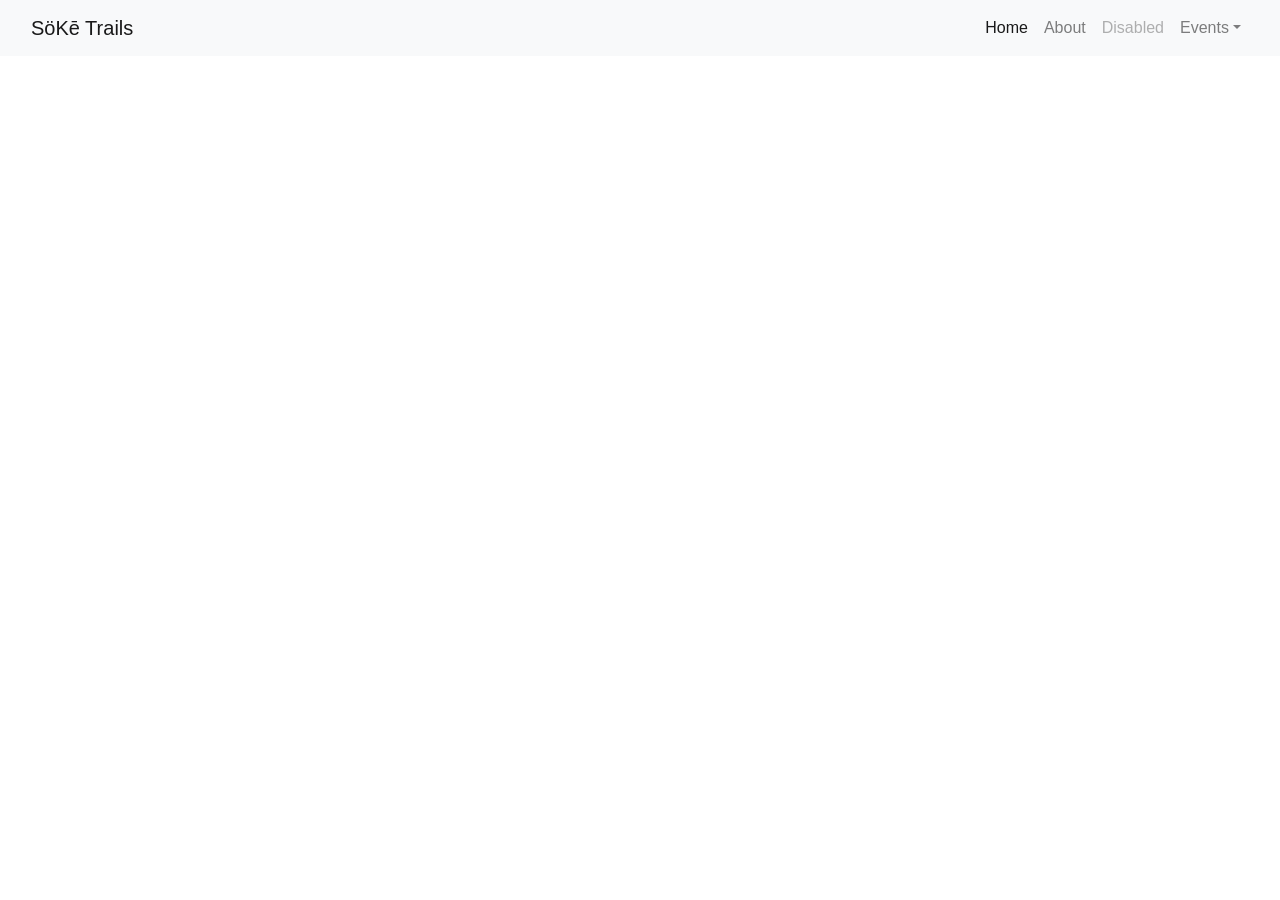
<file: index.html>
<!doctype html>
<html lang="en">
<head>
<link rel="stylesheet" href="css/bootstrap.min.css">
</head>
	
<body>

<div id="navbar"></div>

<script src="js/jquery.slim.min.js"></script>
<script src="js/init.js"</script>
<script>window.jquery</script>
<script src="js/bootstrap.min.js"></script>


</body>
</html>
</file>
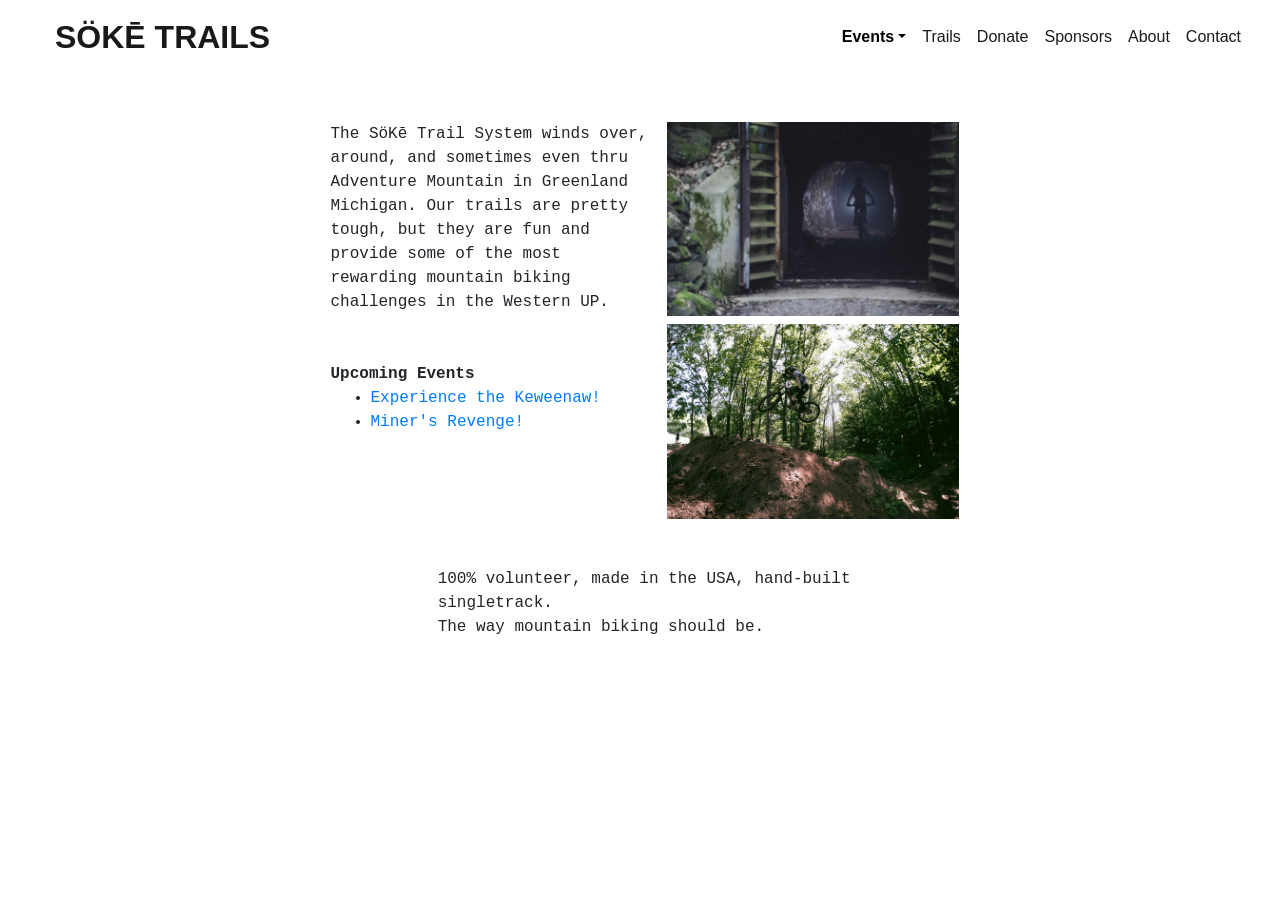
<file: public/index.html>
<!doctype html>
<html lang="en">
<head>
<meta name="viewport" content="width=device-width, initial-scale=1">
<link rel="stylesheet" href="css/bootstrap.min.css">
<link rel="stylesheet" href="css/global.css">
</head>
	
<body>

<div id="navbar"></div>

<div class="row mt-5">
  <div class="main col-sm-3"></div>
  <div class="main col-sm-3">
    <div class="row">
      The S&#246;K&#275; Trail System winds over, around, and sometimes even thru Adventure Mountain in Greenland Michigan. Our trails are pretty tough, but they are fun and 
	  provide some of the most rewarding mountain biking challenges in the Western UP.
	</div>
    <div class="row"></div>
	<div class="row mt-5">
	  <strong>Upcoming Events</strong>
    </div>
    <div class="row">  
      <ul>
        <li><a href="https://soketrails.org/experience_the_keweenaw.html">Experience the Keweenaw!</a></li>
        <li><a href="https://soketrails.org/miners.html">Miner's Revenge!</a></li>
	  </ul>  
    </div>
  </div>
  <div class="main col-sm-3">
    <img class="img-fluid" src="img/_DSC2032.jpg"></img>
    <img class="img-fluid mt-2" src="img/_DSF8044.jpg"></img>
  </div>
  <div class="main col-sm-3"></div>
</div>

<div class="row mt-5">
  <div class="main col-sm-4"></div>
  <div class="main col-sm-4">
    <div class="row">
      100% volunteer, made in the USA, hand-built singletrack.
    </div>
    <div class="row">
      The way mountain biking should be.
    </div>
  </div>
  <div class="main col-sm-4"></div>
</div>

<script src="js/jquery.slim.min.js"></script>
<script src="js/init.js"</script>
<script>window.jquery</script>
<script src="js/bootstrap.min.js"></script>

</body>
</html>
</file>
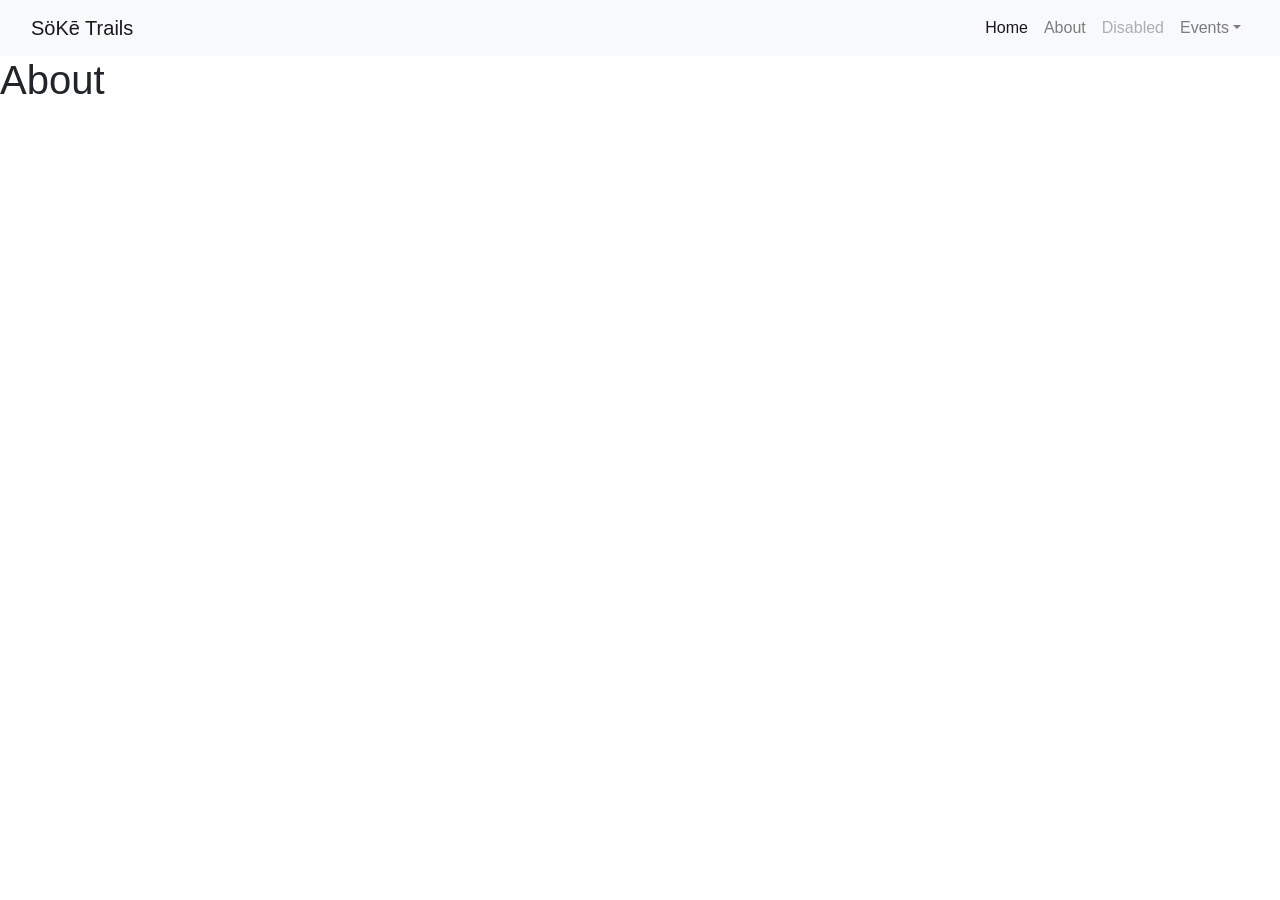
<file: about.html>
<!doctype html>
<html lang="en">
<head>
<link rel="stylesheet" href="css/bootstrap.min.css">
</head>
	
<body>
<div id="navbar"></div>

<div>
<h1>About</h1>
</div>

<script src="js/jquery.slim.min.js"></script>
<script src="js/init.js"</script>
<script>window.jquery</script>
<script src="js/bootstrap.min.js"></script>


</body>
</html>
</file>
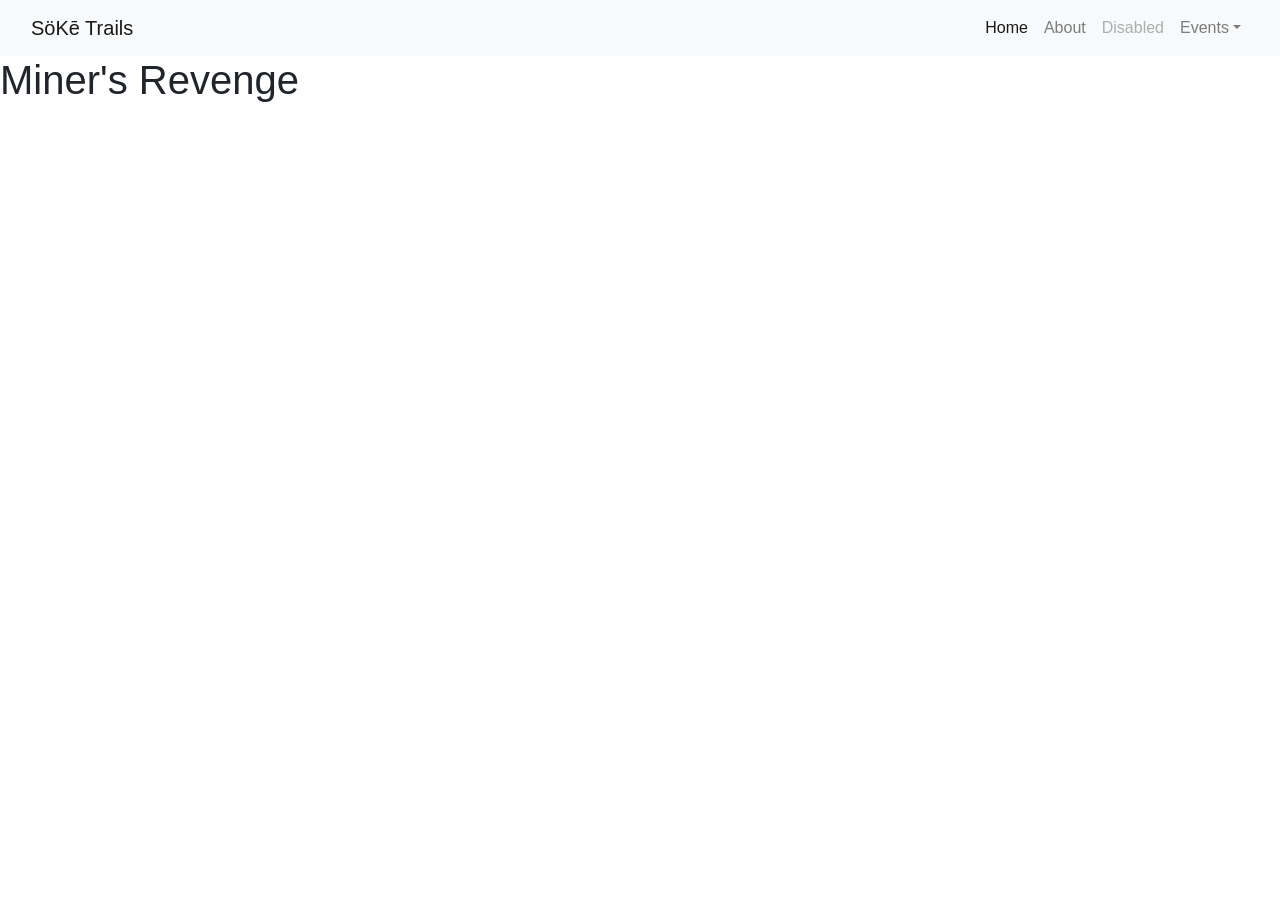
<file: miners_revenge.html>
<!doctype html>
<html lang="en">
<head>
<link rel="stylesheet" href="css/bootstrap.min.css">
</head>
	
<body>
<div id="navbar"></div>

<div>
<h1>Miner's Revenge</h1>
</div>

<script src="js/jquery.slim.min.js"></script>
<script src="js/init.js"</script>
<script>window.jquery</script>
<script src="js/bootstrap.min.js"></script>

</body>
</html>
</file>
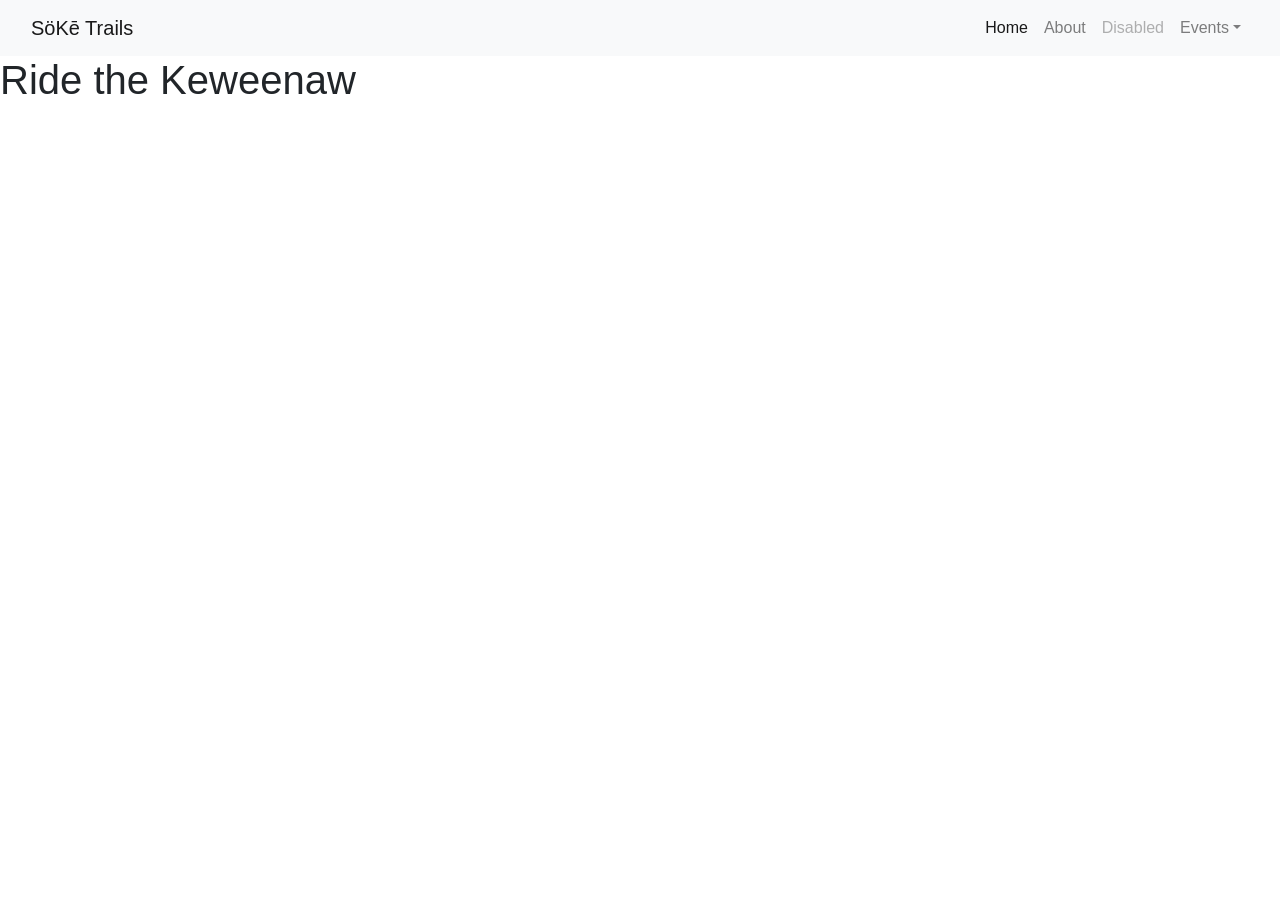
<file: ride_the_keweenaw.html>
<!doctype html>
<html lang="en">
<head>
<link rel="stylesheet" href="css/bootstrap.min.css">
</head>
	
<body>
<div id="navbar"></div>

<div>
<h1>Ride the Keweenaw</h1>
</div>

<script src="js/jquery.slim.min.js"></script>
<script src="js/init.js"</script>
<script>window.jquery</script>
<script src="js/bootstrap.min.js"></script>


</body>
</html>
</file>
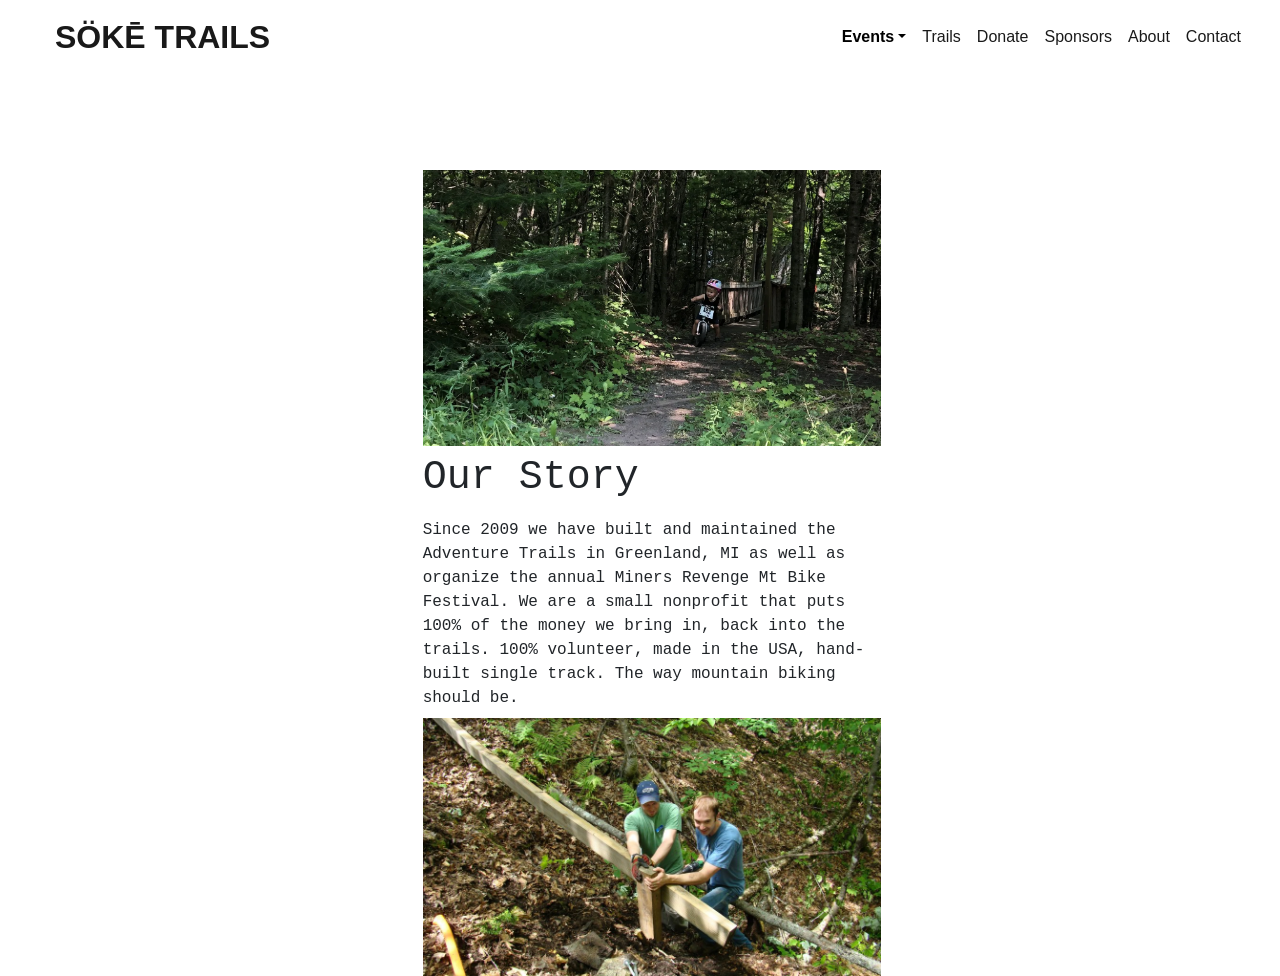
<file: public/about.html>
<!doctype html>
<html lang="en">
<head>
<meta name="viewport" content="width=device-width, initial-scale=1">
<link rel="stylesheet" href="css/bootstrap.min.css">
<link rel="stylesheet" href="css/global.css">
</head>
	
<body>
<div id="navbar"></div>

<div class="row mt-5">
  <div class="main col-sm-4"></div>
  <div class="main col-sm-4">
    <div class="row">
      <div class="row mt-5"> 
          <img class="img-fluid" src="img/euge.webp"></img>                    
      </div>

      <div class="row mt-2"> 
        <h1>Our Story</h1>
      </div>                   

      <div class="row mt-2"> 
        Since 2009 we have built and maintained the Adventure Trails in Greenland, MI as well as
        organize the annual Miners Revenge Mt Bike Festival. We are a small nonprofit that puts 
        100% of the money we bring in, back into the trails. 100% volunteer, made in the USA, 
        hand-built single track. The way mountain biking should be.     
      </div>

      <div class="row mt-2"> 
          <img class="img-fluid" src="img/dorks.jpg"></img>                    
      </div>

    </div>
  </div>
  <div class="main col-sm-4"></div>
</div>

<script src="js/jquery.slim.min.js"></script>
<script src="js/init.js"</script>
<script>window.jquery</script>
<script src="js/bootstrap.min.js"></script>


</body>
</html>
</file>
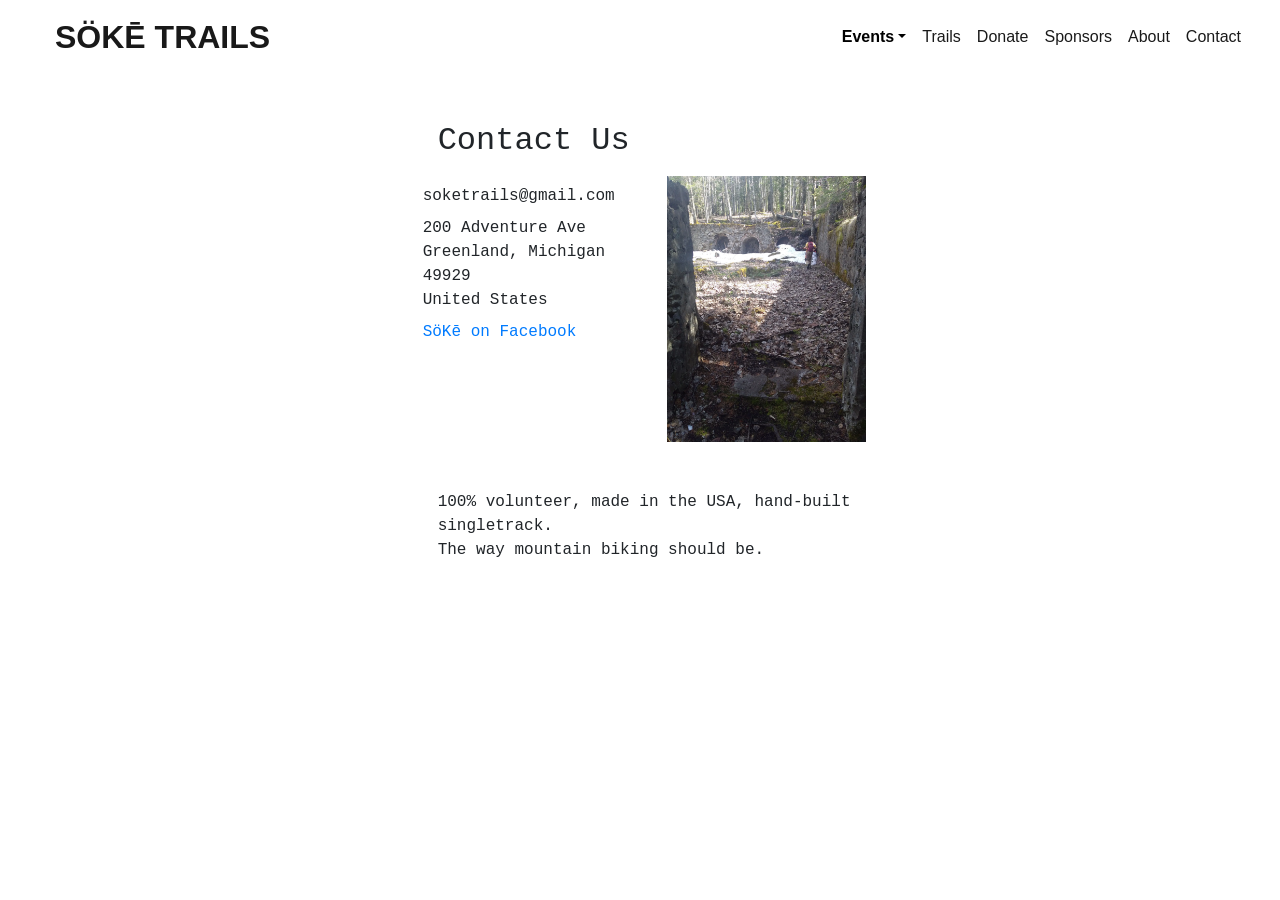
<file: public/contact.html>
<!doctype html>
<html lang="en">
<head>
<meta name="viewport" content="width=device-width, initial-scale=1">
<link rel="stylesheet" href="css/bootstrap.min.css">
<link rel="stylesheet" href="css/global.css">
</head>
	
<body>
<div id="navbar"></div>

<div class="row mt-5">
  <div class="main col-sm-4"></div>
  <div class="main col-sm-4">
    <div class="row">
      <h2>Contact Us</h2>

      <div class="row mt-2"> 
        <div class="main col-sm-6">
          <div class="row mt-2">soketrails@gmail.com</div>
          <div class="row mt-2">200 Adventure Ave</div>
          <div class="row">Greenland, Michigan 49929</div>
          <div class="row">United States</div>
          <div class="row mt-2"><a href=""https://www.facebook.com/SoKeTrails/>S&#246;K&#275; on Facebook</a></div>
        </div>
        <div class="main col-sm-6">
          <img class="img-fluid" src="img/sam.webp"></img>                    
        </div>
      </div>

    </div>
  </div>
  <div class="main col-sm-4"></div>
</div>

<div class="row mt-5">
  <div class="main col-sm-4"></div>
  <div class="main col-sm-4">
    <div class="row">
      100% volunteer, made in the USA, hand-built singletrack.
    </div>
    <div class="row">
      The way mountain biking should be.
    </div>
  </div>
  <div class="main col-sm-4"></div>
</div>

<script src="js/jquery.slim.min.js"></script>
<script src="js/init.js"</script>
<script>window.jquery</script>
<script src="js/bootstrap.min.js"></script>


</body>
</html>
</file>
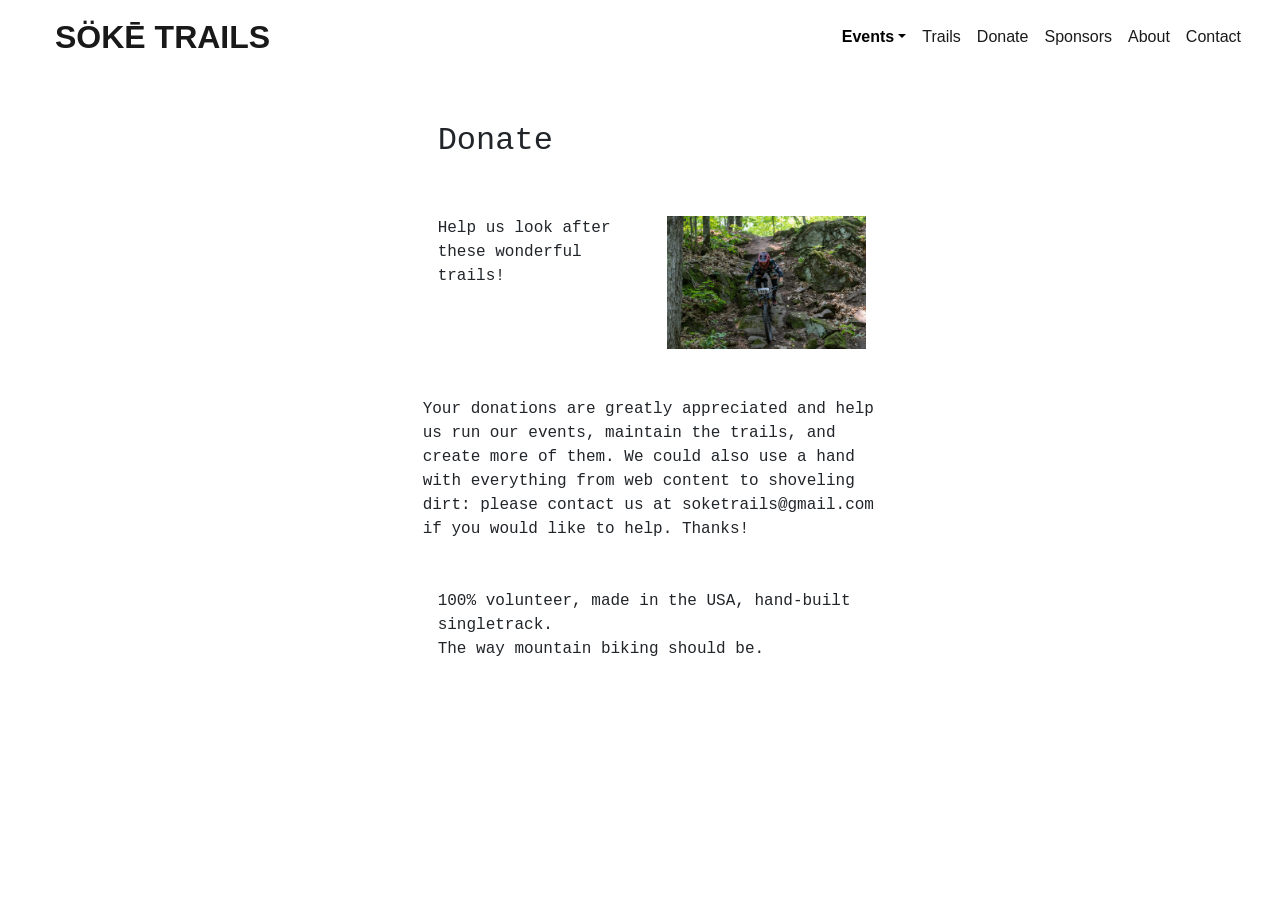
<file: public/donate.html>
<!doctype html>
<html lang="en">
<head>
<meta name="viewport" content="width=device-width, initial-scale=1">
<link rel="stylesheet" href="css/bootstrap.min.css">
<link rel="stylesheet" href="css/global.css">
</head>
	
<body>
<div id="navbar"></div>

<div class="row mt-5">
  <div class="main col-sm-4"></div>
  <div class="main col-sm-4">
    <div class="row">
      <h2>Donate</h2>
      <div class="row mt-5"> 
        <div class="main col-sm-6">
          Help us look after these wonderful trails!
        </div>
        <div class="main col-sm-6">
          <img class="img-fluid" src="img/huntz.webp"></img>                    
        </div>
      </div>
      <div class="row mt-5">
        Your donations are greatly appreciated and help us run our events, maintain the trails,
        and create more of them. We could also use a hand with everything from web content to 
        shoveling dirt: please contact us at soketrails@gmail.com if you would like to help. 
        Thanks!
      </div>  
      </div>
  </div>
  <div class="main col-sm-4"></div>
</div>

<div class="row mt-5">
  <div class="main col-sm-4"></div>
  <div class="main col-sm-4">
    <div class="row">
      100% volunteer, made in the USA, hand-built singletrack.
    </div>
    <div class="row">
      The way mountain biking should be.
    </div>
  </div>
  <div class="main col-sm-4"></div>
</div>

<script src="js/jquery.slim.min.js"></script>
<script src="js/init.js"</script>
<script>window.jquery</script>
<script src="js/bootstrap.min.js"></script>


</body>
</html>
</file>
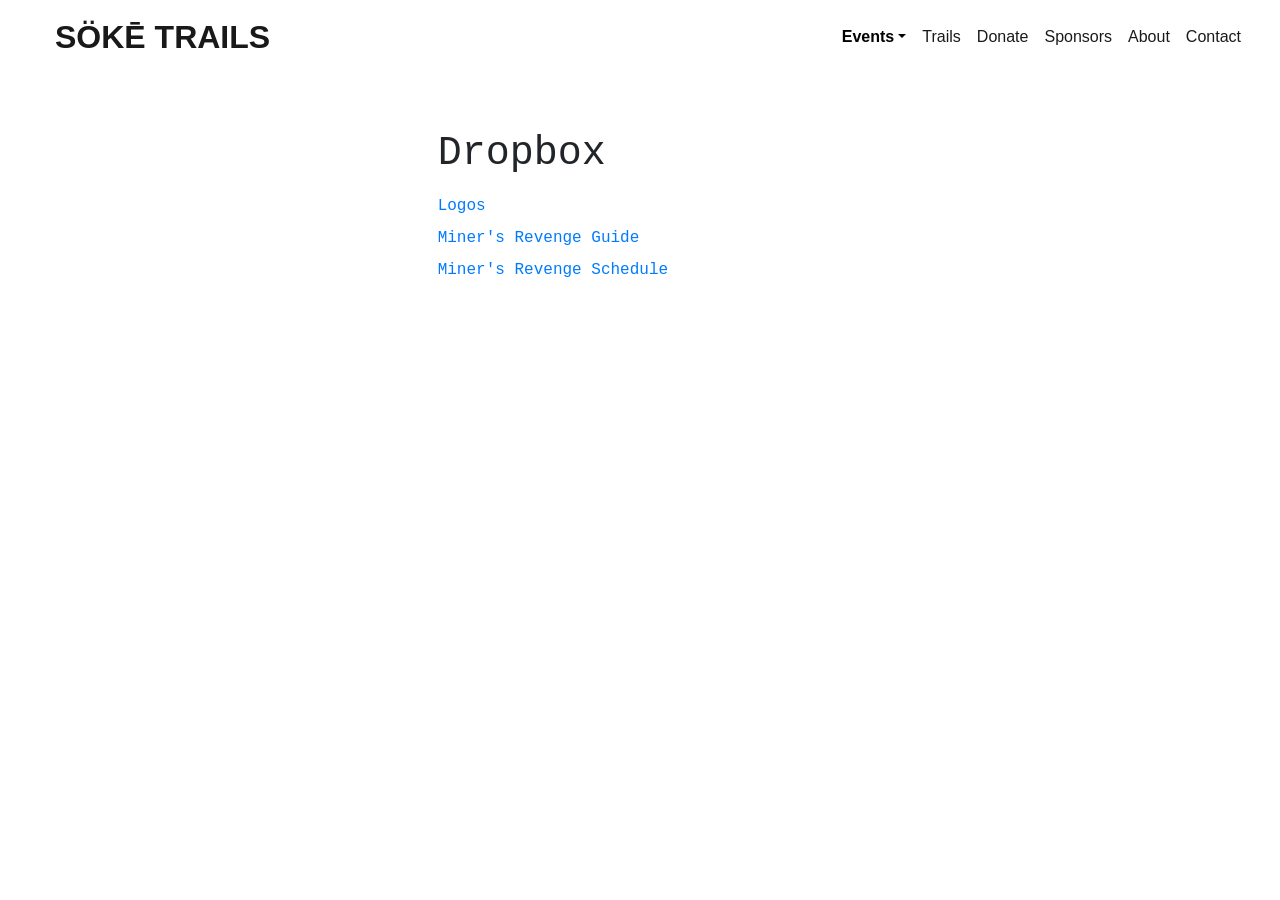
<file: public/dropbox.html>
<!doctype html>
<html lang="en">
<head>
<meta name="viewport" content="width=device-width, initial-scale=1">
<link rel="stylesheet" href="css/bootstrap.min.css">
<link rel="stylesheet" href="css/global.css">
</head>
	
<body>
<div id="navbar"></div>

<div class="row mt-5">
  <div class="main col-sm-4"></div>
  <div class="main col-sm-4">
      <div class="row mt-2"> 
        <h1>Dropbox</h1>
      </div>                   
      <div class="row mt-2"> 
		<a href="dropbox/logos.zip">Logos</a>
      </div>
      <div class="row mt-2"> 
		<a href="dropbox/miners_guide_26.docx">Miner's Revenge Guide</a>
      </div>
      <div class="row mt-2"> 
		<a href="dropbox/miners_schedule_26.docx">Miner's Revenge Schedule</a>
      </div>
  </div>
  <div class="main col-sm-4"></div>
</div>

<script src="js/jquery.slim.min.js"></script>
<script src="js/init.js"</script>
<script>window.jquery</script>
<script src="js/bootstrap.min.js"></script>


</body>
</html>
</file>
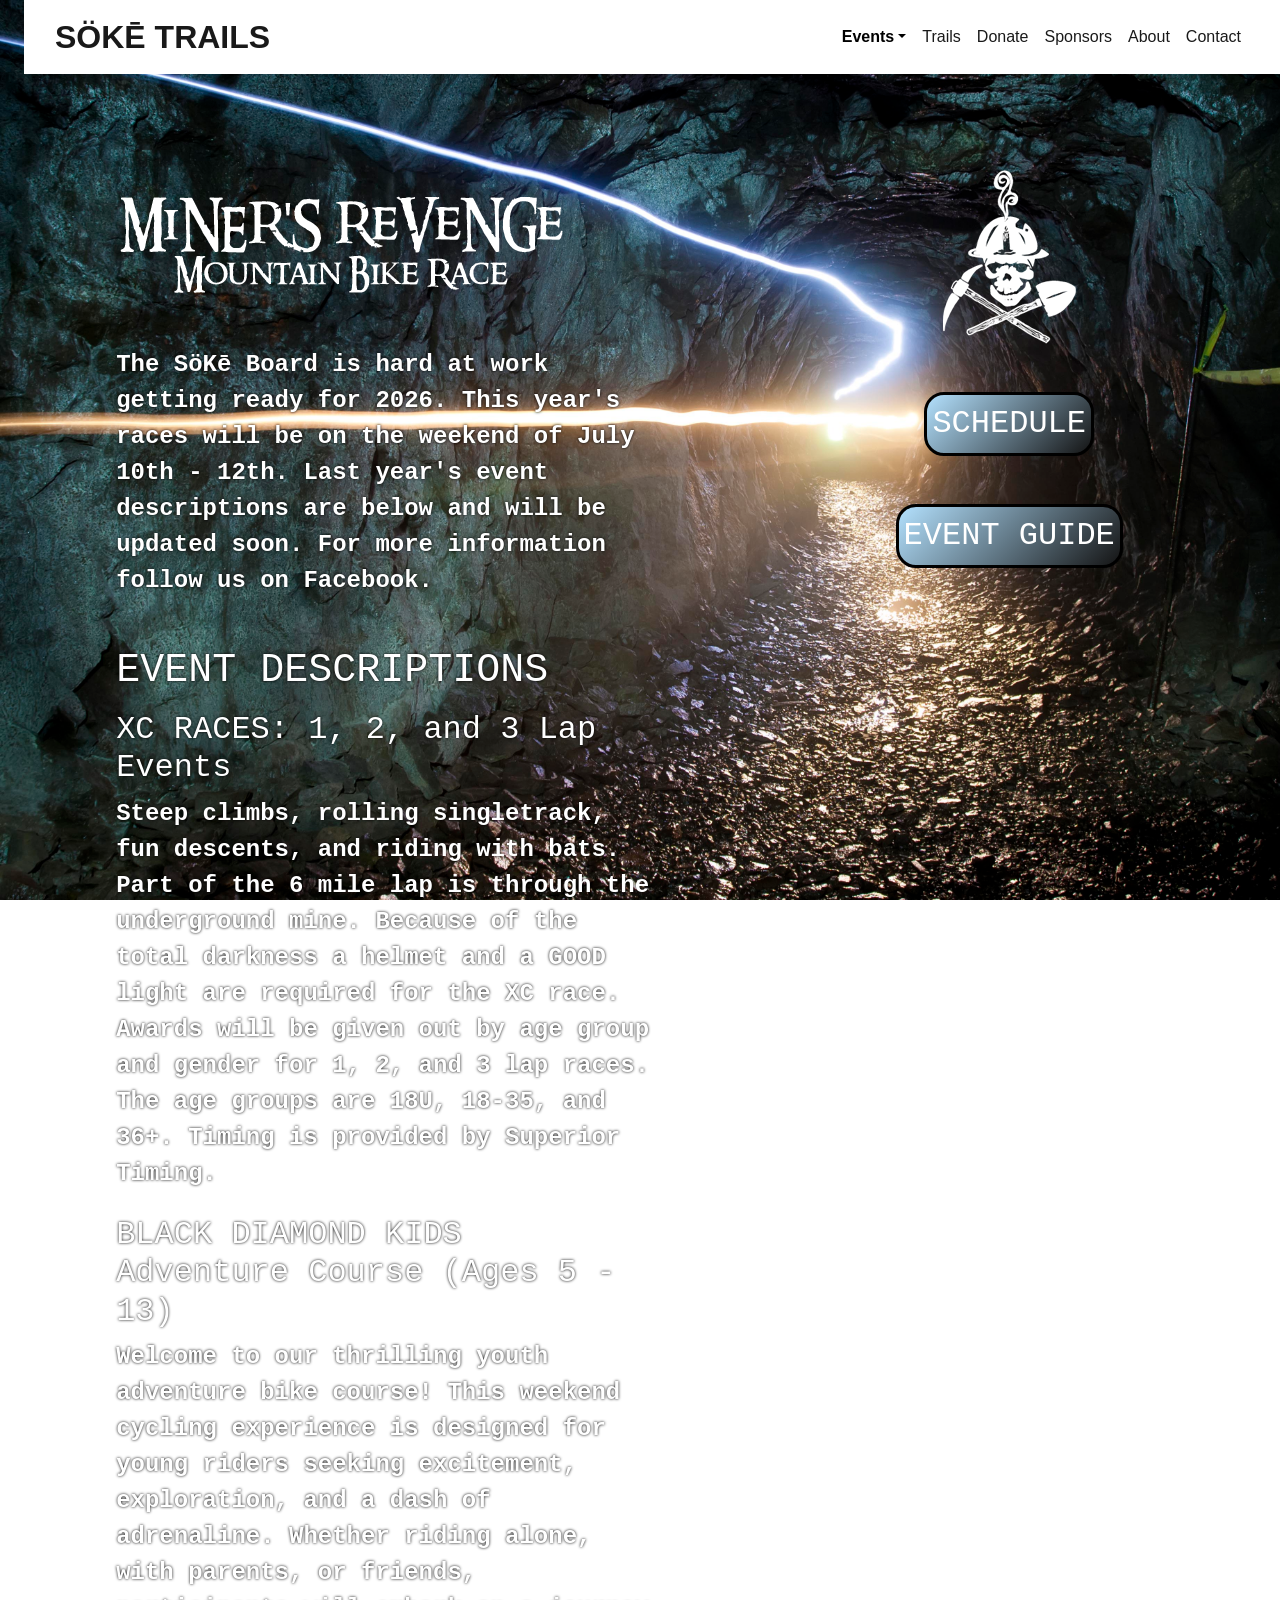
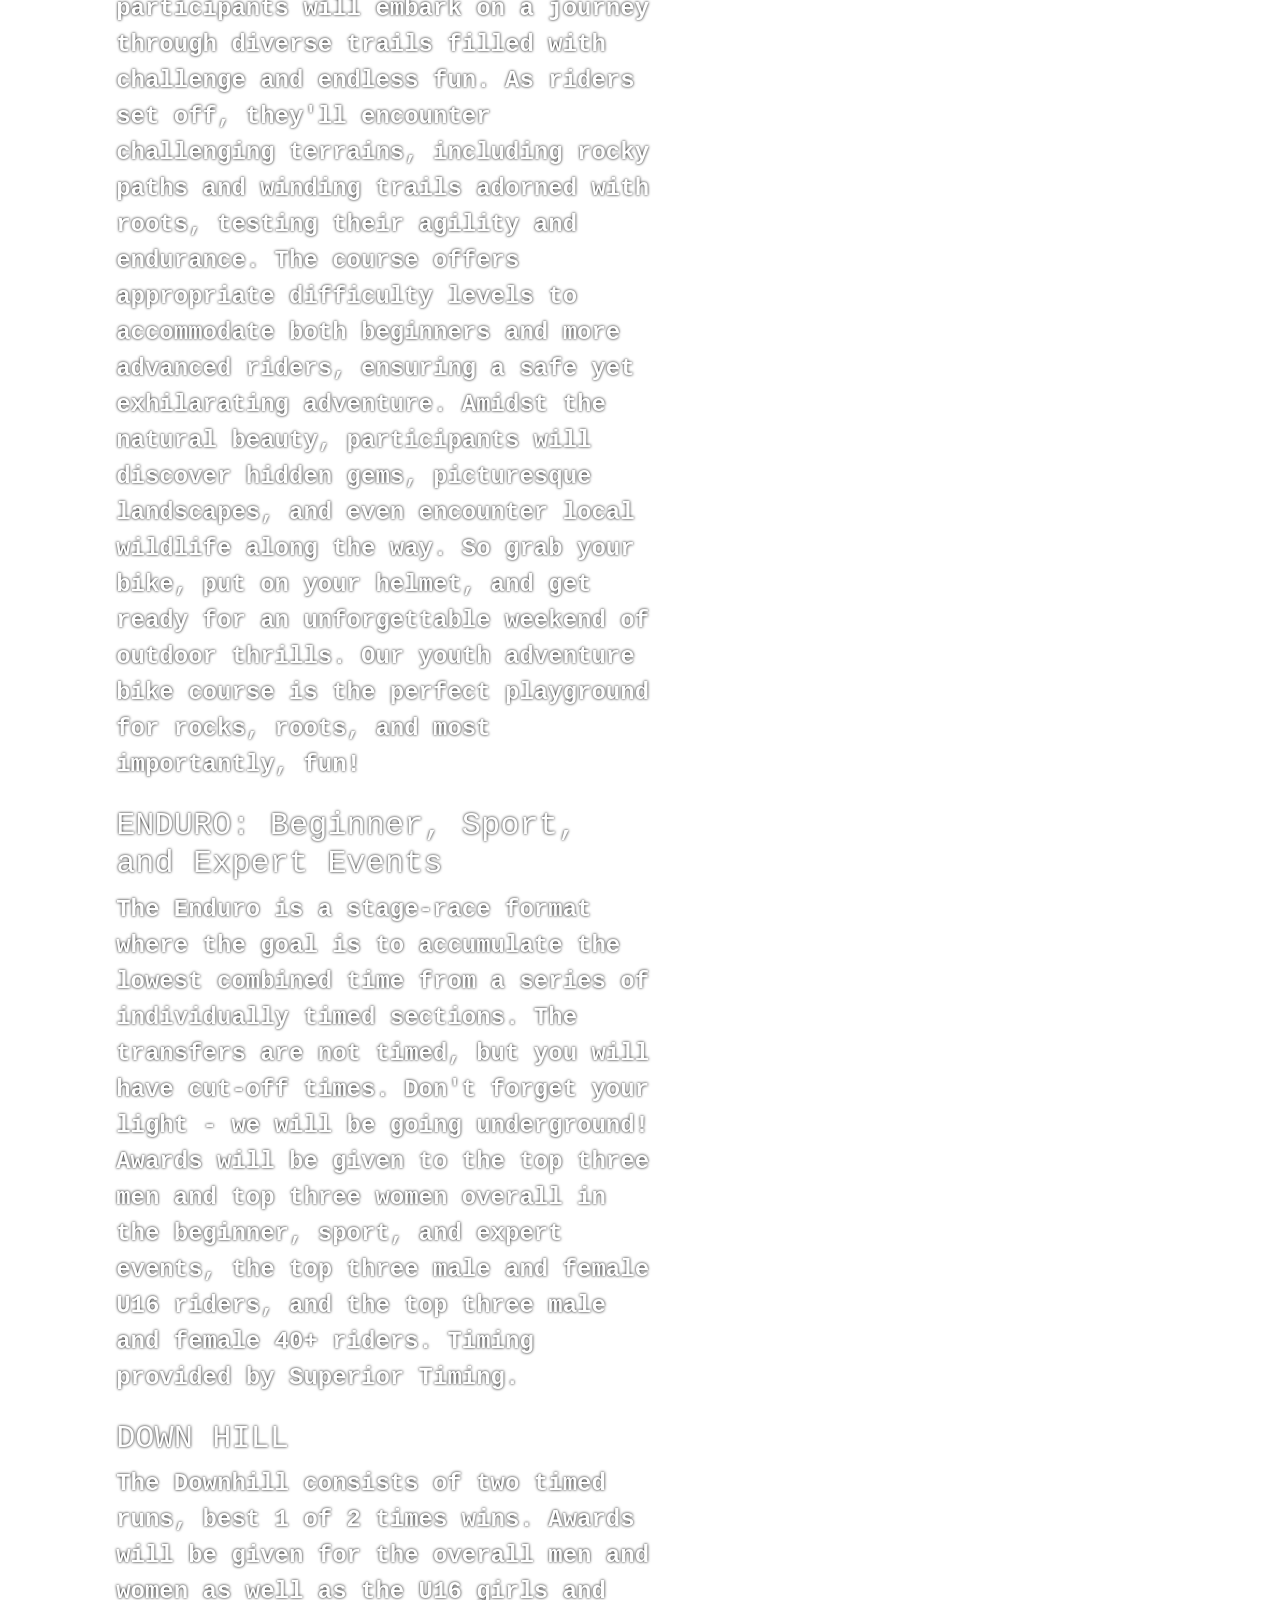
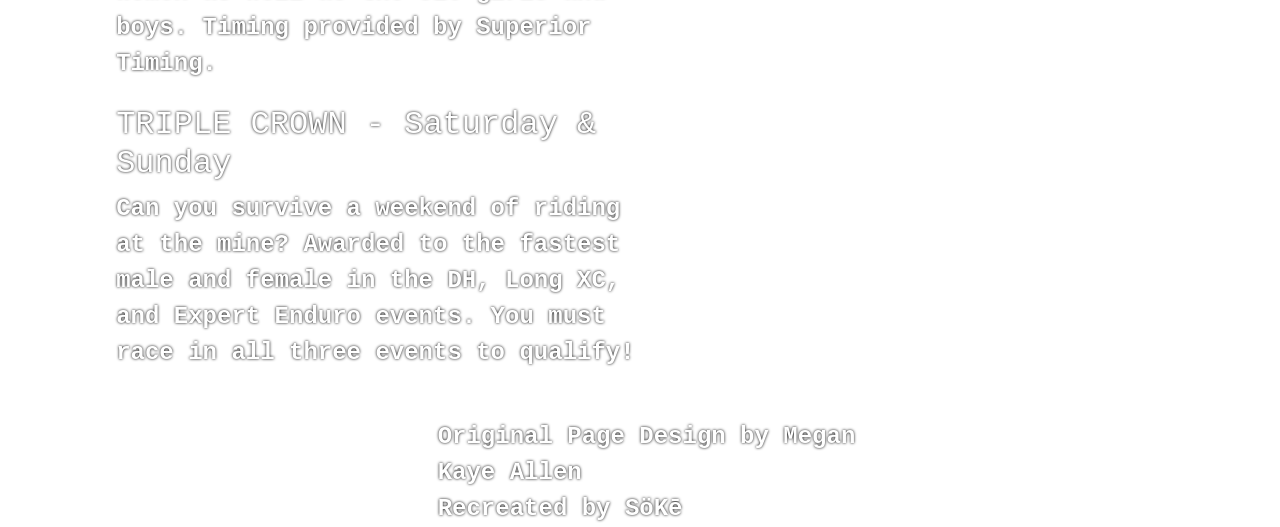
<file: public/miners.html>
<!doctype html>
<html lang="en">
<head>
<meta name="viewport" content="width=device-width, initial-scale=1">
<link rel="stylesheet" href="css/bootstrap.min.css">
<link rel="stylesheet" href="css/global.css">
<style>
  body {
    background-image: url('img/mainbackground72.jpg');
    background-repeat: no-repeat;
    background-attachment: fixed;
    background-size: cover;
  }
</style>
</head>
	
<body>
<div id="navbar"></div>

<div class="row mt-5">
  <div class="main col-sm-1"></div>
  <div class="main col-sm-10">
    <div class="row">
      <div class="main col-sm-6">
        <div class="row mt-5"><img class="img-fluid" src="img/mrbanner.png"></img></div>
        <div class="row mt-5 white-text">
          The S&#246;K&#275; Board is hard at work getting ready for 2026. This year's races will be on the 
          weekend of July 10th - 12th. Last year's event descriptions are below and will be updated soon.
          For more information follow us on Facebook.

          <h1 class="mt-5">EVENT DESCRIPTIONS</h1>

          <h2 class="mt-2">XC RACES: 1, 2, and 3 Lap Events</h2>

          Steep climbs, rolling singletrack, fun descents, and riding with bats. Part of the 6 mile lap 
          is through the underground mine. Because of the total darkness a helmet and a GOOD light are 
          required for the XC race.

          Awards will be given out by age group and gender for 1, 2, and 3 lap races. The age groups
          are 18U, 18-35, and 36+. Timing is provided by Superior Timing.

          <h2 class="mt-4">BLACK DIAMOND KIDS Adventure Course (Ages 5 - 13)</h2>

          Welcome to our thrilling youth adventure bike course! This weekend cycling experience is designed 
          for young riders seeking excitement, exploration, and a dash of adrenaline. Whether riding alone, 
          with parents, or friends, participants will embark on a journey through diverse trails filled with
          challenge and endless fun.

          As riders set off, they'll encounter challenging terrains, including rocky paths and winding trails 
          adorned with roots, testing their agility and endurance. The course offers appropriate difficulty 
          levels to accommodate both beginners and more advanced riders, ensuring a safe yet exhilarating adventure.
          Amidst the natural beauty, participants will discover hidden gems, picturesque landscapes, and even 
          encounter local wildlife along the way.

          So grab your bike, put on your helmet, and get ready for an unforgettable weekend of outdoor thrills. 
          Our youth adventure bike course is the perfect playground for rocks, roots, and most importantly, fun!

          <h2 class="mt-4">ENDURO: Beginner, Sport, and Expert Events</h2>

          The Enduro is a stage-race format where the goal is to accumulate the lowest combined time from a series
          of individually timed sections. The transfers are not timed, but you will have cut-off times.

          Don't forget your light - we will be going underground!

          Awards will be given to the top three men and top three women overall in the beginner, sport, and expert 
          events, the top three male and female U16 riders, and the top three male and female 40+ riders. 
          Timing provided by Superior Timing.

          <h2 class="mt-4">DOWN HILL</h2>

          The Downhill consists of two timed runs, best 1 of 2 times wins. Awards will be given for the overall  
          men and women as well as the U16 girls and boys. Timing provided by Superior Timing.

          <h2 class="mt-4">TRIPLE CROWN - Saturday & Sunday</h2>

          Can you survive a weekend of riding at the mine? Awarded to the fastest male and female in the DH, Long XC,
          and Expert Enduro events. You must race in all three events to qualify!
        </div>
      </div>
      <div class="main col-sm-2"></div>
      <div class="main col-sm-4">
            <div class="row mt-5 justify-content-center">
                <img class="img-fluid" src="img/whiteskull2.png"></img>
            </div>
            <div class="row mt-5 justify-content-center">
              <a class="blue-button" href="dropbox/miners_schedule_26.docx" target="_blank" rel="noopener">SCHEDULE</a>
            </div>
            <div class="row mt-5 justify-content-center">
              <a class="blue-button" href="dropbox/miners_guide_26.docx" target="_blank" rel="noopener">EVENT GUIDE</a>
            </div>                       
      </div>                  
    </div>
  </div>
  <div class="main col-sm-1"></div>
</div>

<div class="row mt-5 white-text">
  <div class="main col-sm-4"></div>
  <div class="main col-sm-4">
    <div class="row">
      Original Page Design by Megan Kaye Allen
    </div>
    <div class="row">
      Recreated by S&#246;K&#275; 
    </div>
  </div>
  <div class="main col-sm-4"></div>
</div>

<script src="js/jquery.slim.min.js"></script>
<script src="js/init.js"</script>
<script>window.jquery</script>
<script src="js/bootstrap.min.js"></script>

</body>
</html>
</file>
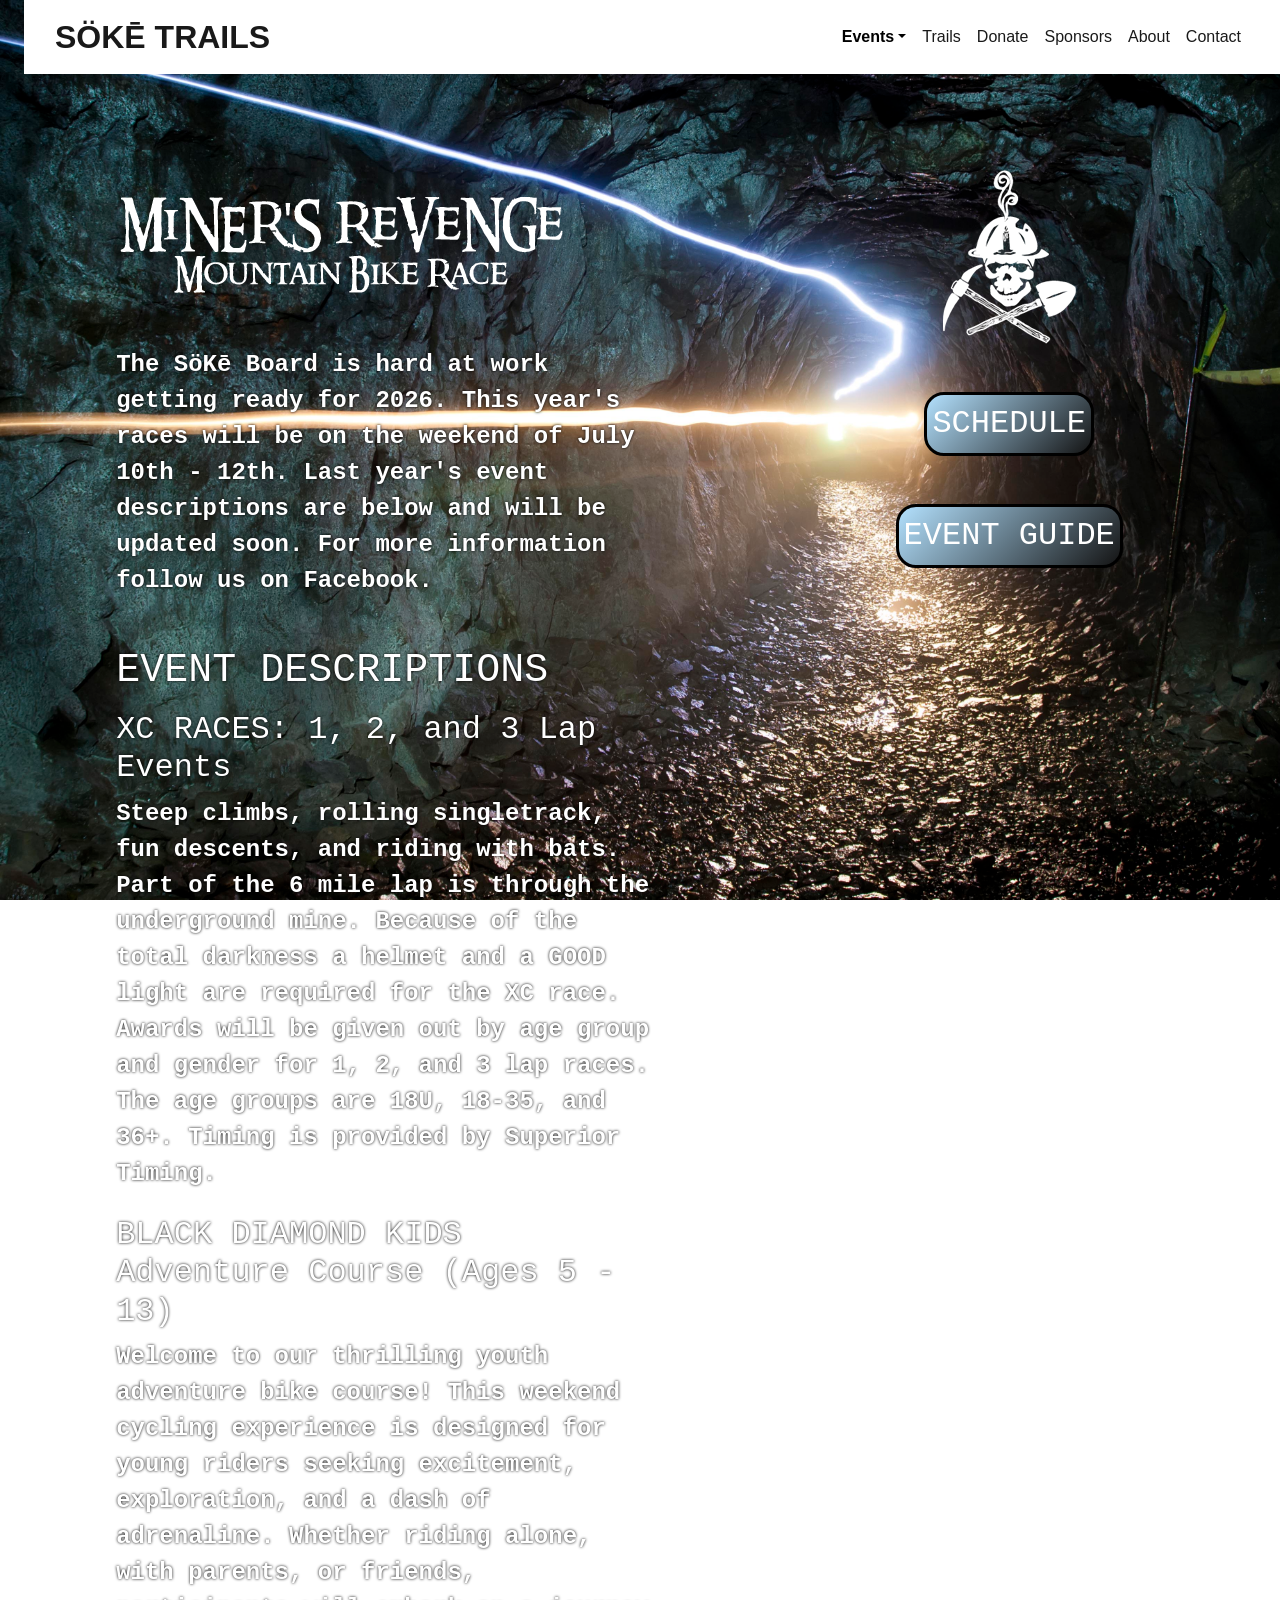
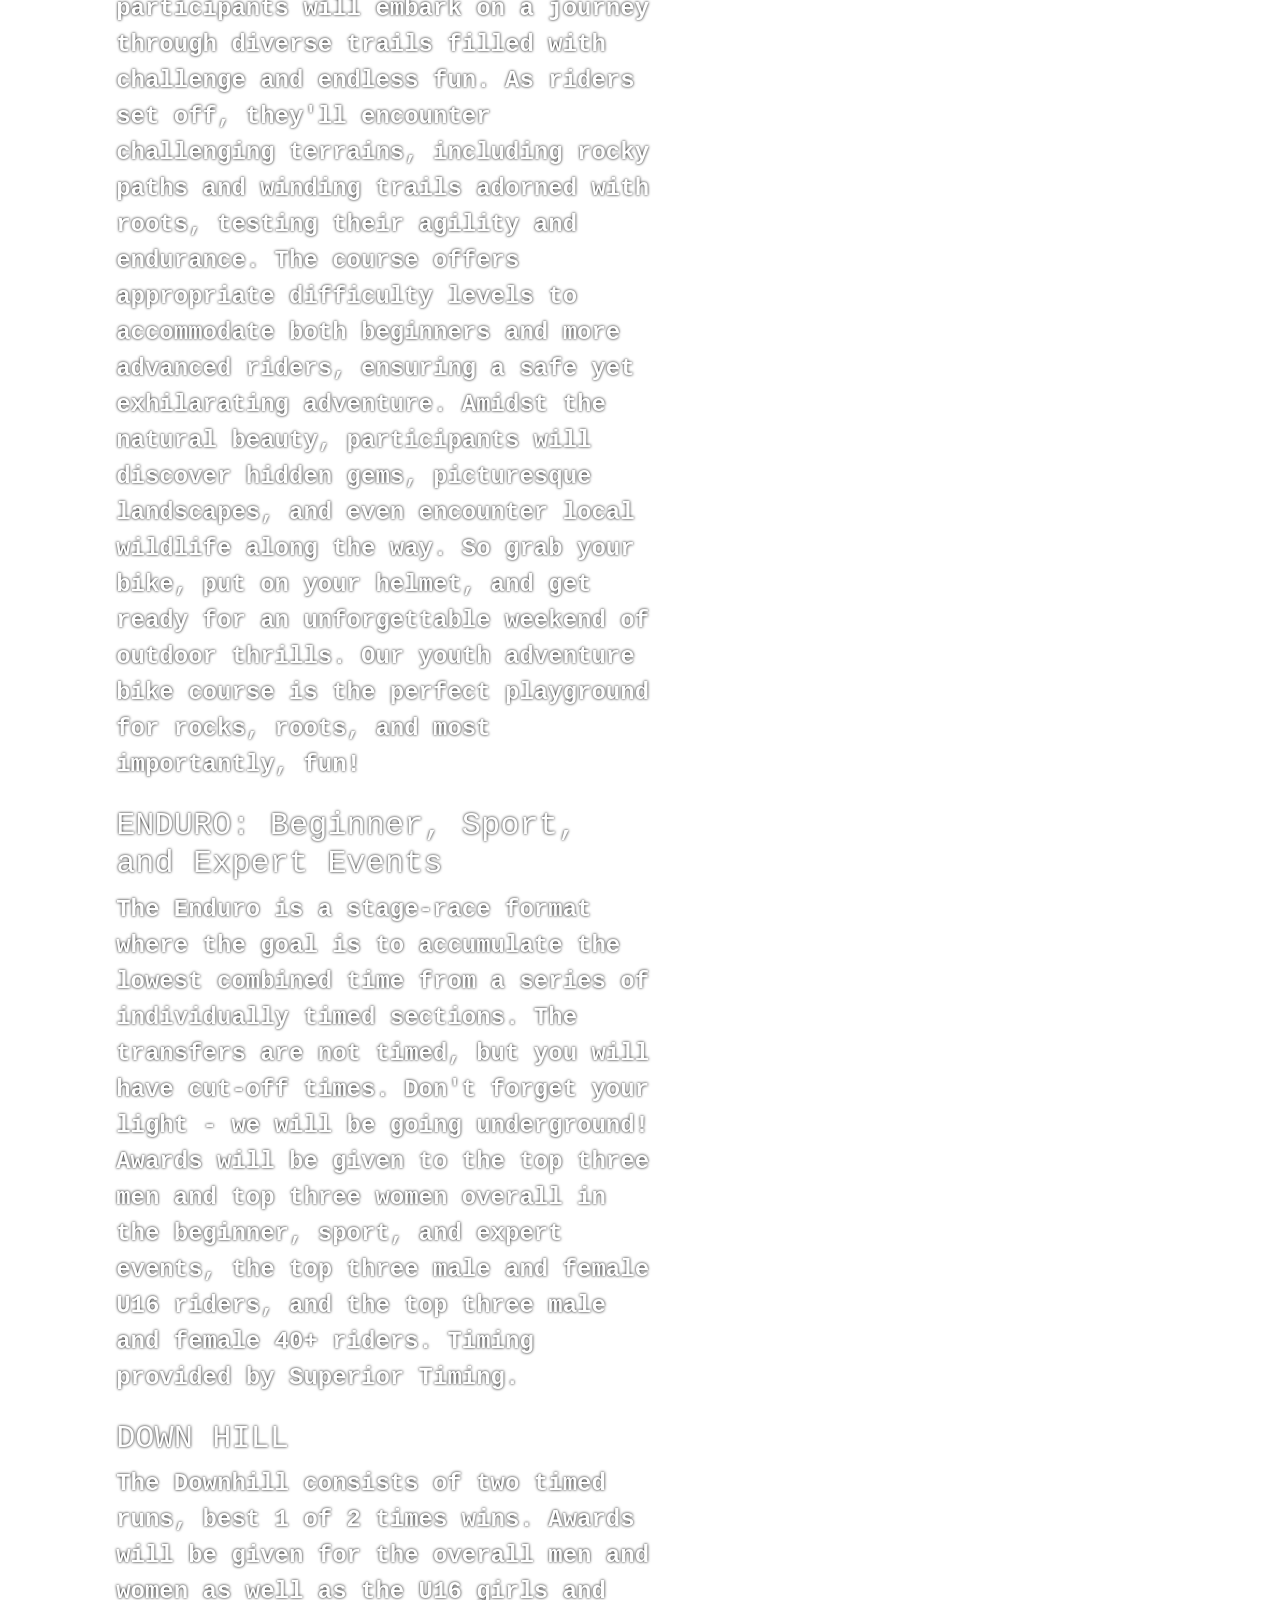
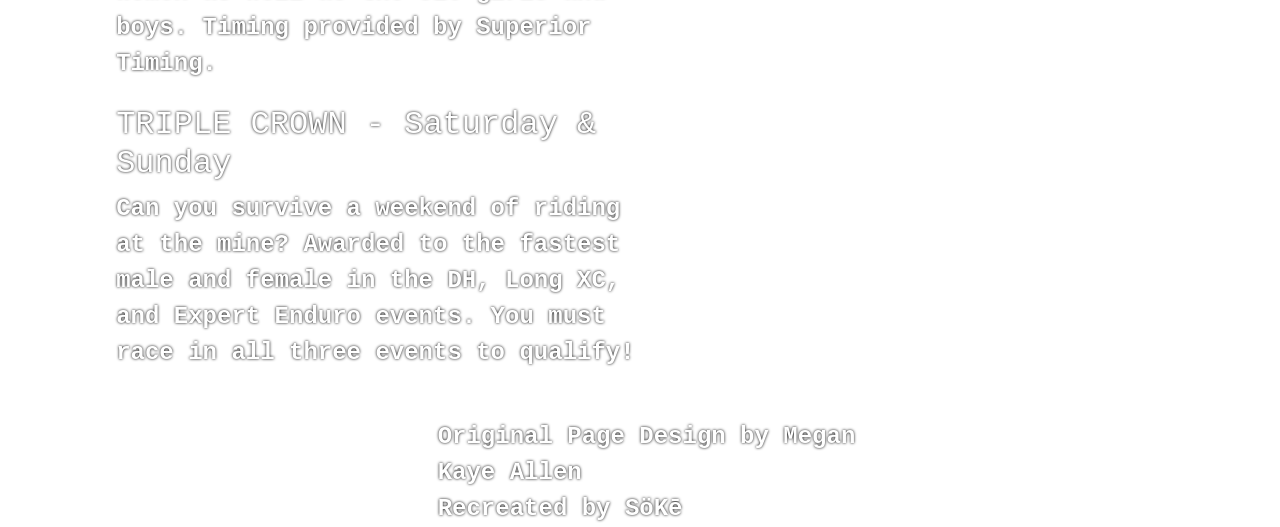
<file: public/miners_revenge.html>
<!doctype html>
<html lang="en">
<head>
<meta name="viewport" content="width=device-width, initial-scale=1">
<link rel="stylesheet" href="css/bootstrap.min.css">
<link rel="stylesheet" href="css/global.css">
<style>
  body {
    background-image: url('img/mainbackground72.jpg');
    background-repeat: no-repeat;
    background-attachment: fixed;
    background-size: cover;
  }
</style>
</head>
	
<body>
<div id="navbar"></div>

<div class="row mt-5">
  <div class="main col-sm-1"></div>
  <div class="main col-sm-10">
    <div class="row">
      <div class="main col-sm-6">
        <div class="row mt-5"><img class="img-fluid" src="img/mrbanner.png"></img></div>
        <div class="row mt-5 white-text">
          The S&#246;K&#275; Board is hard at work getting ready for 2026. This year's races will be on the 
          weekend of July 10th - 12th. Last year's event descriptions are below and will be updated soon.
          For more information follow us on Facebook.

          <h1 class="mt-5">EVENT DESCRIPTIONS</h1>

          <h2 class="mt-2">XC RACES: 1, 2, and 3 Lap Events</h2>

          Steep climbs, rolling singletrack, fun descents, and riding with bats. Part of the 6 mile lap 
          is through the underground mine. Because of the total darkness a helmet and a GOOD light are 
          required for the XC race.

          Awards will be given out by age group and gender for 1, 2, and 3 lap races. The age groups
          are 18U, 18-35, and 36+. Timing is provided by Superior Timing.

          <h2 class="mt-4">BLACK DIAMOND KIDS Adventure Course (Ages 5 - 13)</h2>

          Welcome to our thrilling youth adventure bike course! This weekend cycling experience is designed 
          for young riders seeking excitement, exploration, and a dash of adrenaline. Whether riding alone, 
          with parents, or friends, participants will embark on a journey through diverse trails filled with
          challenge and endless fun.

          As riders set off, they'll encounter challenging terrains, including rocky paths and winding trails 
          adorned with roots, testing their agility and endurance. The course offers appropriate difficulty 
          levels to accommodate both beginners and more advanced riders, ensuring a safe yet exhilarating adventure.
          Amidst the natural beauty, participants will discover hidden gems, picturesque landscapes, and even 
          encounter local wildlife along the way.

          So grab your bike, put on your helmet, and get ready for an unforgettable weekend of outdoor thrills. 
          Our youth adventure bike course is the perfect playground for rocks, roots, and most importantly, fun!

          <h2 class="mt-4">ENDURO: Beginner, Sport, and Expert Events</h2>

          The Enduro is a stage-race format where the goal is to accumulate the lowest combined time from a series
          of individually timed sections. The transfers are not timed, but you will have cut-off times.

          Don't forget your light - we will be going underground!

          Awards will be given to the top three men and top three women overall in the beginner, sport, and expert 
          events, the top three male and female U16 riders, and the top three male and female 40+ riders. 
          Timing provided by Superior Timing.

          <h2 class="mt-4">DOWN HILL</h2>

          The Downhill consists of two timed runs, best 1 of 2 times wins. Awards will be given for the overall  
          men and women as well as the U16 girls and boys. Timing provided by Superior Timing.

          <h2 class="mt-4">TRIPLE CROWN - Saturday & Sunday</h2>

          Can you survive a weekend of riding at the mine? Awarded to the fastest male and female in the DH, Long XC,
          and Expert Enduro events. You must race in all three events to qualify!
        </div>
      </div>
      <div class="main col-sm-2"></div>
      <div class="main col-sm-4">
            <div class="row mt-5 justify-content-center">
                <img class="img-fluid" src="img/whiteskull2.png"></img>
            </div>
            <div class="row mt-5 justify-content-center">
              <a class="blue-button" href="" target="_blank" rel="noopener">SCHEDULE</a>
            </div>
            <div class="row mt-5 justify-content-center">
              <a class="blue-button" href="" target="_blank" rel="noopener">EVENT GUIDE</a>
            </div>                       
      </div>                  
    </div>
  </div>
  <div class="main col-sm-1"></div>
</div>

<div class="row mt-5 white-text">
  <div class="main col-sm-4"></div>
  <div class="main col-sm-4">
    <div class="row">
      Original Page Design by Megan Kaye Allen
    </div>
    <div class="row">
      Recreated by S&#246;K&#275; 
    </div>
  </div>
  <div class="main col-sm-4"></div>
</div>

<script src="js/jquery.slim.min.js"></script>
<script src="js/init.js"</script>
<script>window.jquery</script>
<script src="js/bootstrap.min.js"></script>

</body>
</html>
</file>
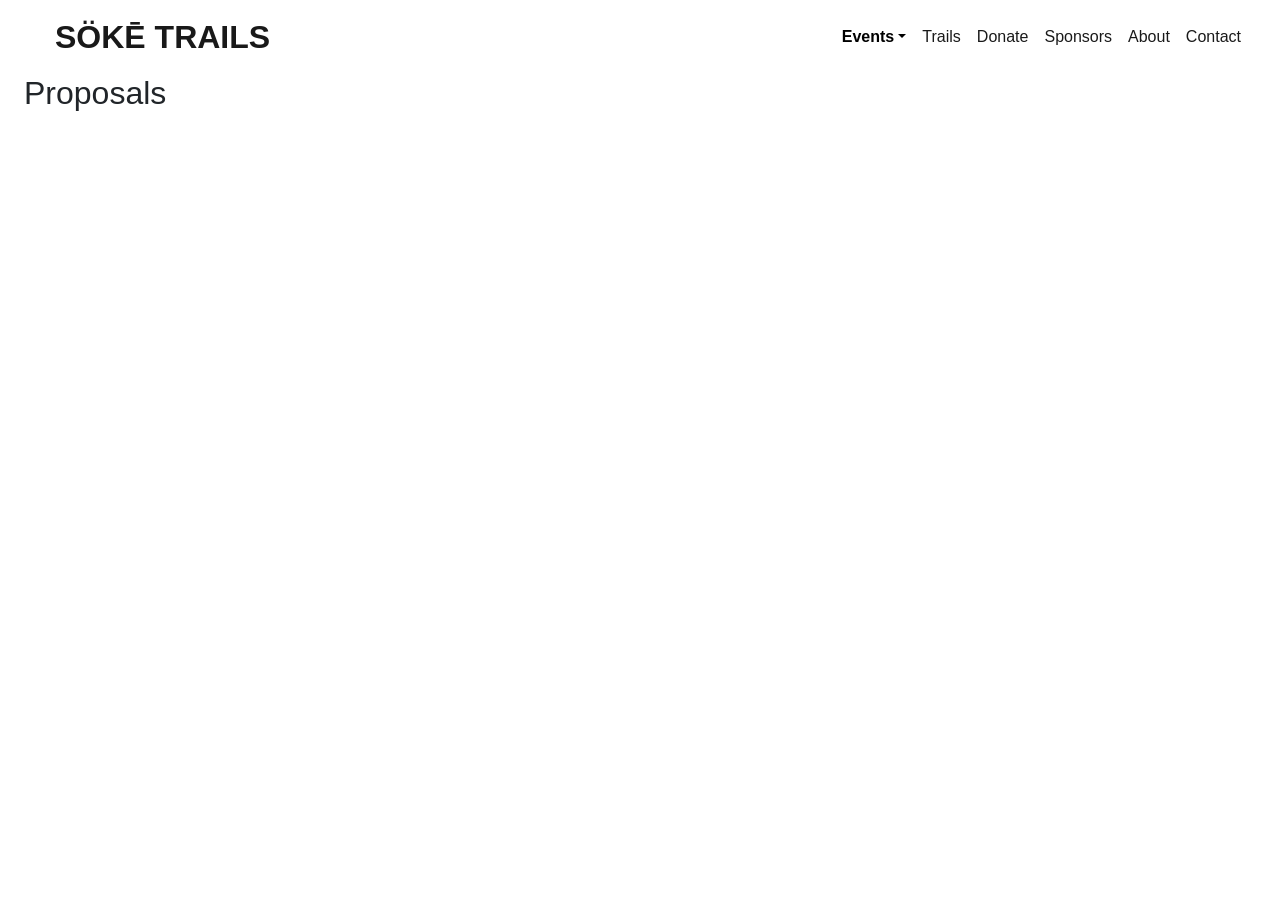
<file: public/proposals.html>
<!doctype html>
<html lang="en">
<head>
<meta name="viewport" content="width=device-width, initial-scale=1">
<link rel="stylesheet" href="css/bootstrap.min.css">
<link rel="stylesheet" href="css/global.css">
</head>
	
<body>
<div id="navbar"></div>

<div>
<h2>Proposals</h2>
</div>

<script src="js/jquery.slim.min.js"></script>
<script src="js/init.js"</script>
<script>window.jquery</script>
<script src="js/bootstrap.min.js"></script>


</body>
</html>
</file>
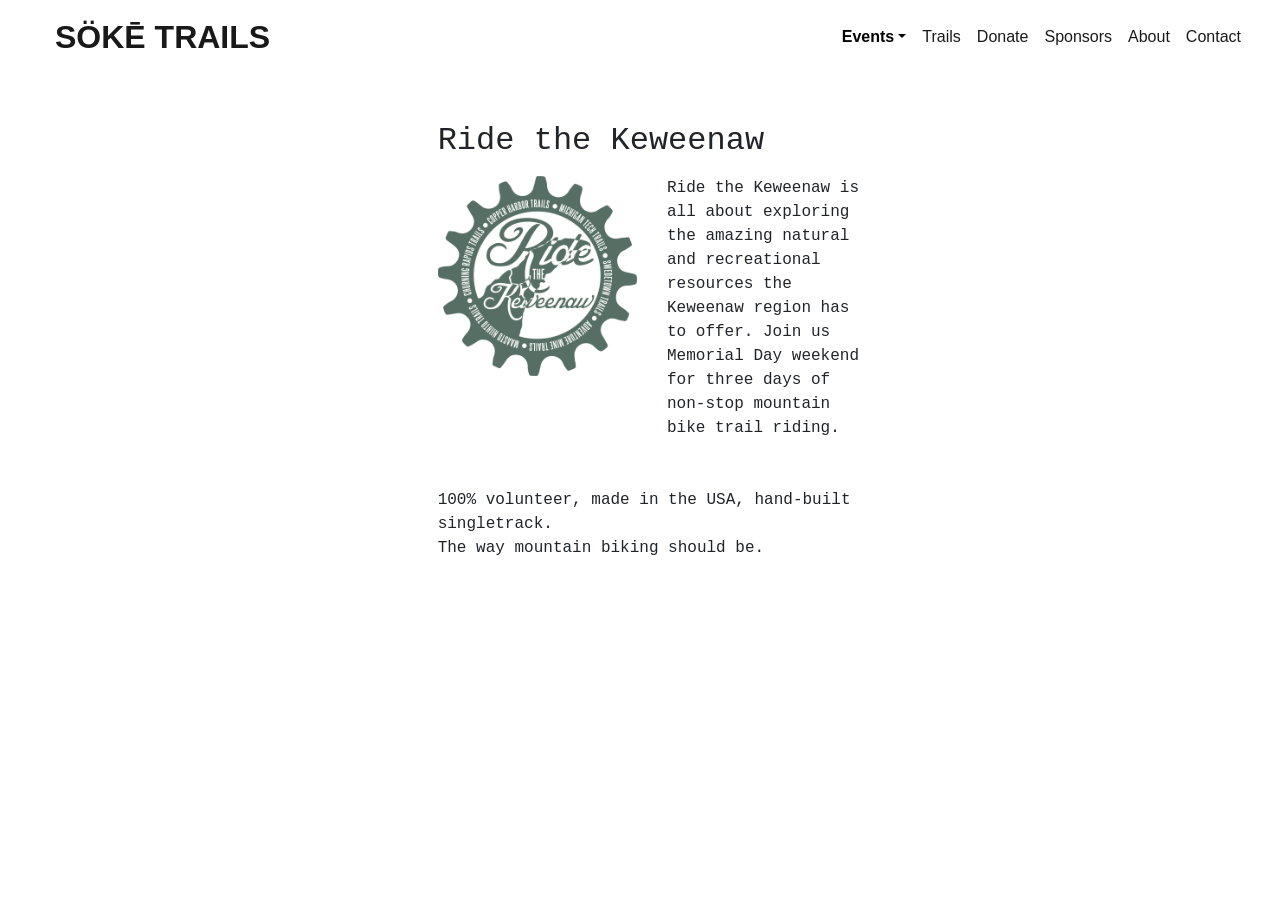
<file: public/ride_the_keweenaw.html>
<!doctype html>
<html lang="en">
<head>
<meta name="viewport" content="width=device-width, initial-scale=1">
<link rel="stylesheet" href="css/bootstrap.min.css">
<link rel="stylesheet" href="css/global.css">
</head>
	
<body>
<div id="navbar"></div>

<div class="row mt-5">
  <div class="main col-sm-4"></div>
  <div class="main col-sm-4">
    <div class="row">
      <h2>Ride the Keweenaw</h2>

      <div class="row mt-2"> 
        <div class="main col-sm-6">
          <img class="img-fluid" src="img/ridethekeweenaw.png"></img>                    
        </div>
        <div class="main col-sm-6">
          Ride the Keweenaw is all about exploring the amazing natural and recreational 
          resources the Keweenaw region has to offer. Join us Memorial Day weekend for 
          three days of non-stop mountain bike trail riding.
        </div>
      </div>

    </div>
  </div>
  <div class="main col-sm-4"></div>
</div>

<div class="row mt-5">
  <div class="main col-sm-4"></div>
  <div class="main col-sm-4">
    <div class="row">
      100% volunteer, made in the USA, hand-built singletrack.
    </div>
    <div class="row">
      The way mountain biking should be.
    </div>
  </div>
  <div class="main col-sm-4"></div>
</div>

<script src="js/jquery.slim.min.js"></script>
<script src="js/init.js"</script>
<script>window.jquery</script>
<script src="js/bootstrap.min.js"></script>


</body>
</html>
</file>
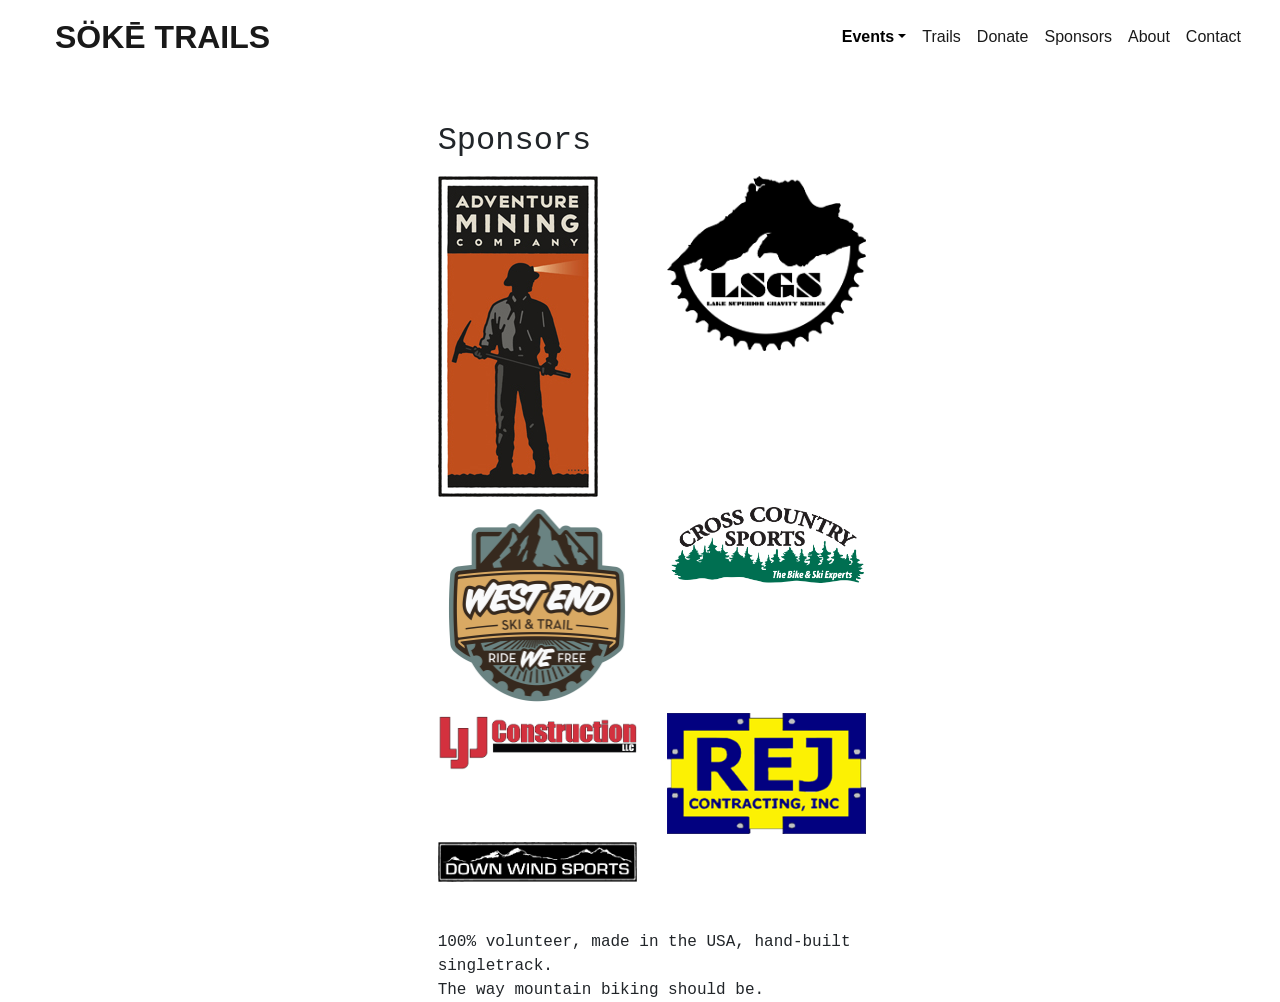
<file: public/sponsors.html>
<!doctype html>
<html lang="en">
<head>
<meta name="viewport" content="width=device-width, initial-scale=1">
<link rel="stylesheet" href="css/bootstrap.min.css">
<link rel="stylesheet" href="css/global.css">
</head>
	
<body>
<div id="navbar"></div>

<div class="row mt-5">
  <div class="main col-sm-4"></div>
  <div class="main col-sm-4">
    <div class="row">
      <h2>Sponsors</h2>

      <div class="row mt-2"> 
        <div class="main col-sm-6">
          <img class="img-fluid" src="img/adventure-mine-company.png"></img>                    
        </div>
        <div class="main col-sm-6">
          <img class="img-fluid" src="img/lsgslogo.png"></img>                    
        </div>
      </div>

      <div class="row mt-2"> 
        <div class="main col-sm-6">
          <img class="img-fluid" src="img/westsq-small200.png"></img>                    
        </div>
        <div class="main col-sm-6">
          <img class="img-fluid" src="img/ccs-logo.png"></img>                    
        </div>
      </div>                   

      <div class="row mt-2"> 
        <div class="main col-sm-6">
          <img class="img-fluid" src="img/ljlconstructionlogo.png"></img>                    
        </div>
        <div class="main col-sm-6">
          <img class="img-fluid" src="img/rejcolorcopy.png"></img>                    
        </div>
      </div>

      <div class="row mt-2"> 
        <div class="main col-sm-6">
          <img class="img-fluid" src="img/dwsportlogo-1.png"></img>                    
        </div>
        <div class="main col-sm-6">
        </div>
      </div>

    </div>
  </div>
  <div class="main col-sm-4"></div>
</div>

<div class="row mt-5">
  <div class="main col-sm-4"></div>
  <div class="main col-sm-4">
    <div class="row">
      100% volunteer, made in the USA, hand-built singletrack.
    </div>
    <div class="row">
      The way mountain biking should be.
    </div>
  </div>
  <div class="main col-sm-4"></div>
</div>




<script src="js/jquery.slim.min.js"></script>
<script src="js/init.js"</script>
<script>window.jquery</script>
<script src="js/bootstrap.min.js"></script>


</body>
</html>
</file>
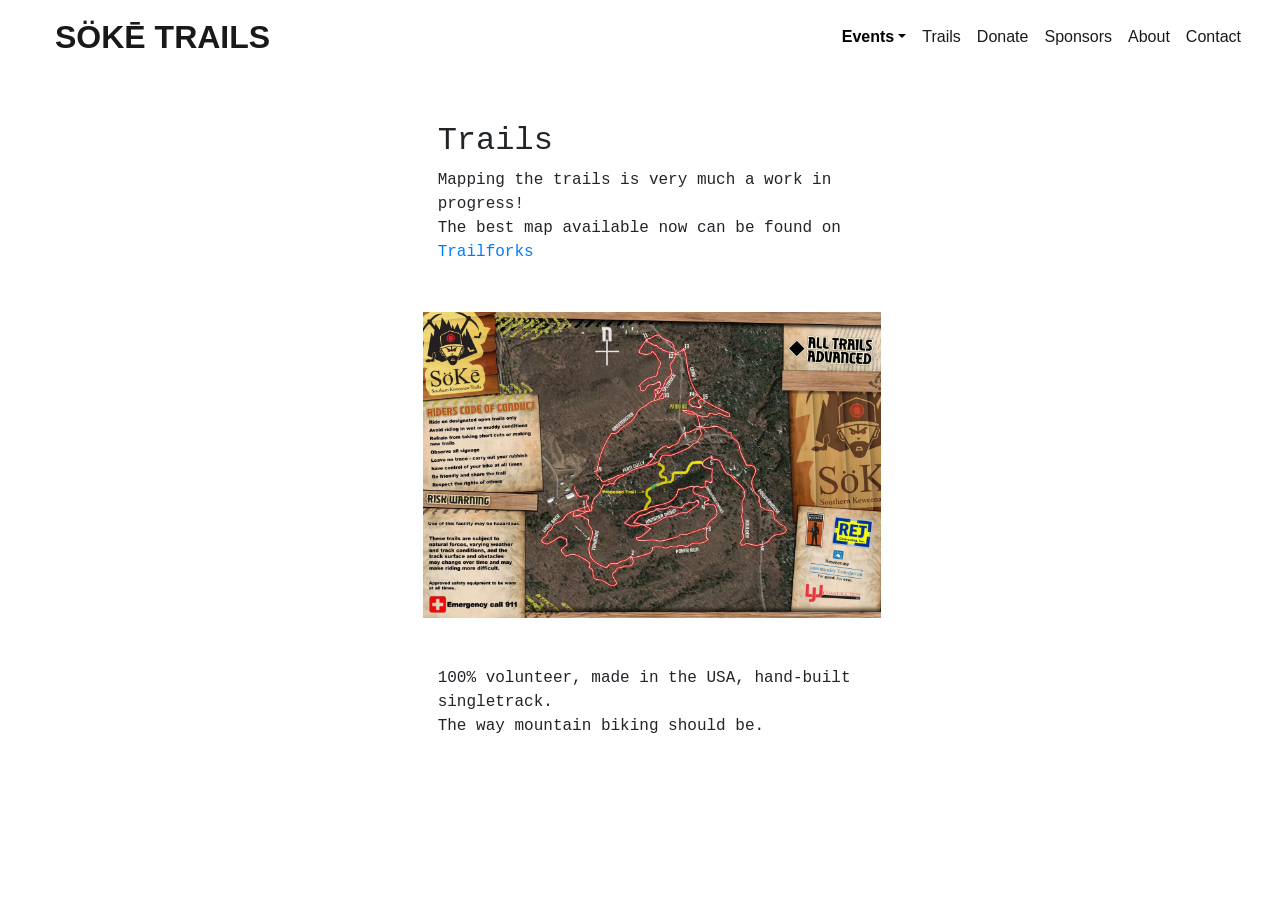
<file: public/trails.html>
<!doctype html>
<html lang="en">
<head>
<meta name="viewport" content="width=device-width, initial-scale=1">
<link rel="stylesheet" href="css/bootstrap.min.css">
<link rel="stylesheet" href="css/global.css">
</head>
	
<body>
<div id="navbar"></div>

<div class="row mt-5">
  <div class="main col-sm-4"></div>
  <div class="main col-sm-4">
    <div class="row">
      <h2>Trails</h2>
      Mapping the trails is very much a work in progress!
      <span>
        The best map available now can be found on 
        <a href="https://www.trailforks.com/trails/map/?nearby=1&activitytype=1&z=13.7&lat=46.77400&lon=-89.08687&content=trails,labels,region,poi,directory,polygon,eventpremium,waypoint,trails_top,articles,routes_featured">Trailforks</a>    
	  </span>
      <div class="row mt-5">
        <img class="img-fluid" src="img/trail-map.webp"></img>              
      </div>  
      </div>
  </div>
  <div class="main col-sm-4"></div>
</div>

<div class="row mt-5">
  <div class="main col-sm-4"></div>
  <div class="main col-sm-4">
    <div class="row">
      100% volunteer, made in the USA, hand-built singletrack.
    </div>
    <div class="row">
      The way mountain biking should be.
    </div>
  </div>
  <div class="main col-sm-4"></div>
</div>

<script src="js/jquery.slim.min.js"></script>
<script src="js/init.js"</script>
<script>window.jquery</script>
<script src="js/bootstrap.min.js"></script>


</body>
</html>
</file>
<file: public/css/global.css>
body {
    padding-left: 1.5em;
}

.navbar-brand {
	font-family: Rubik,sans-serif;
	font-weight: bold;
	font-size: 24pt;
}

.main {
	font-family : "DM Mono", monospace;
}

.white-text {
    color: white;
    font-size: x-large;
    font-weight: bold;
    text-shadow: 0 0 3px #000;
}

.blue-button {
    padding: 5px;
    font-size: 2em;
    color: white;
    text-decoration: none;
    border-radius:20px;
    border-top-color:black;
    border-top-style:solid;
    border-top-width:3px;
    border-right-color:black;
    border-right-style:solid;
    border-right-width:3px;
    border-bottom-color:black;
    border-bottom-style:solid;
    border-bottom-width:3px;
    border-left-color:black;
    border-left-style:solid;
    border-left-width:3px;
    background:linear-gradient(135deg,rgb(179,225,254) 0%,rgb(20,20,20) 100%)
}

.chunky {
    font-weight: bold;
    color: black !important;
}
</file>
